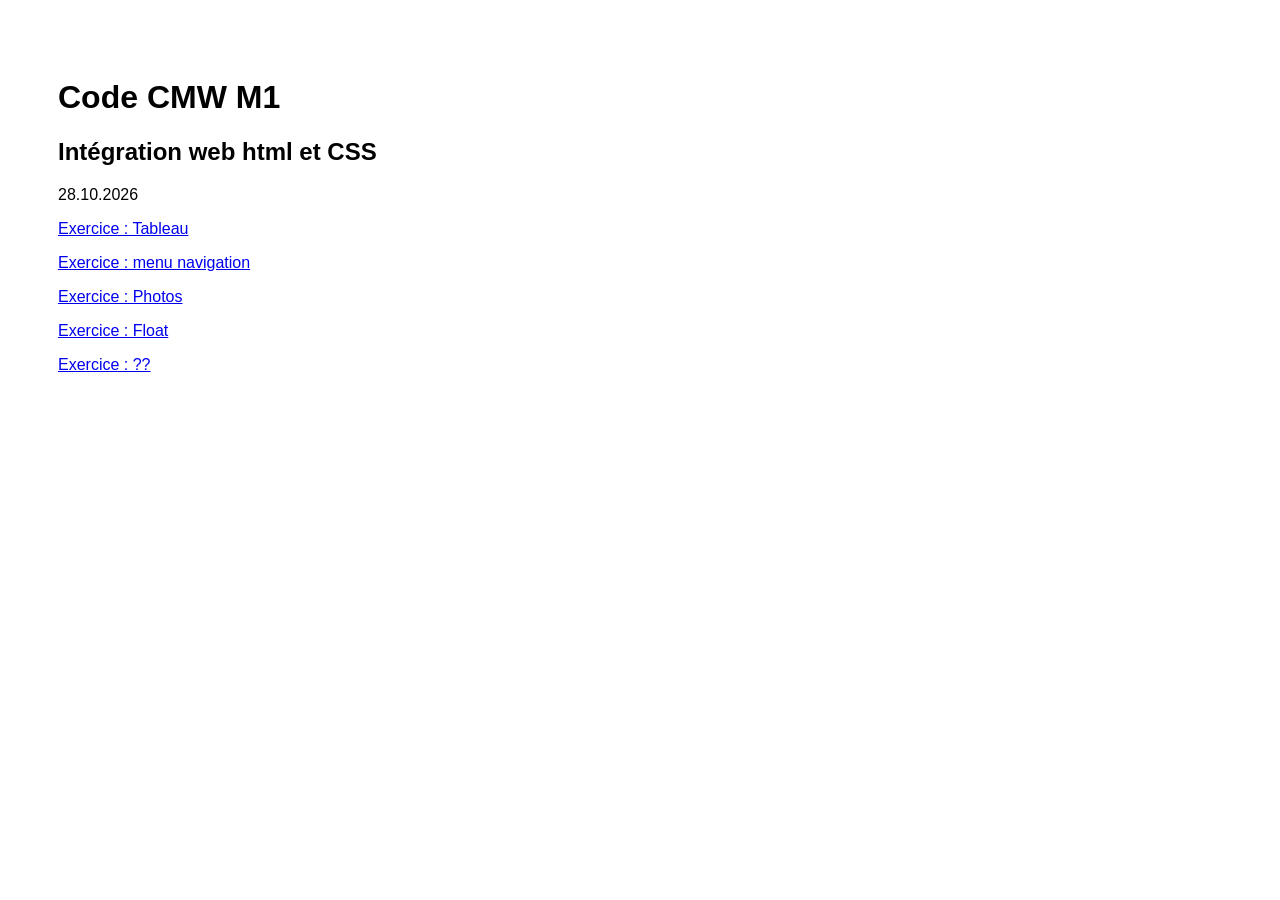
<file: index.html>
<!DOCTYPE html>

<html>
<head>
  <meta http-equiv="CONTENT-TYPE" content="text/html; charset=UTF-8">
  <title>Codes CMW</title>
  <style>
    body{
      padding: 50px;
      font-family: Arial, Helvetica, sans-serif;
    }
  </style>
</head>

<body>
  <h1>Code CMW M1</h1>
  <h2>Intégration web html et CSS</h2>
  <p>28.10.2026</p>
  <p><a href="integration_web_html_css/28-10-26/tableau/tableau" target="_blank">Exercice : Tableau</a></p>
  <p><a href="integration_web_html_css/28-10-26/menu-navigation-vertical/menu-navigation-vertical/menu-navigation.html" target="_blank">Exercice : menu navigation</a></p>
  <p><a href="integration_web_html_css/28-10-26/photos/photos.html" target="_blank">Exercice : Photos</a></p>
  <p><a href="integration_web_html_css/28-10-26/Float/float.html" target="_blank">Exercice : Float</a></p>
  <p><a href="#" target="_blank">Exercice : ??</a></p>
</body>
</html>
</file>
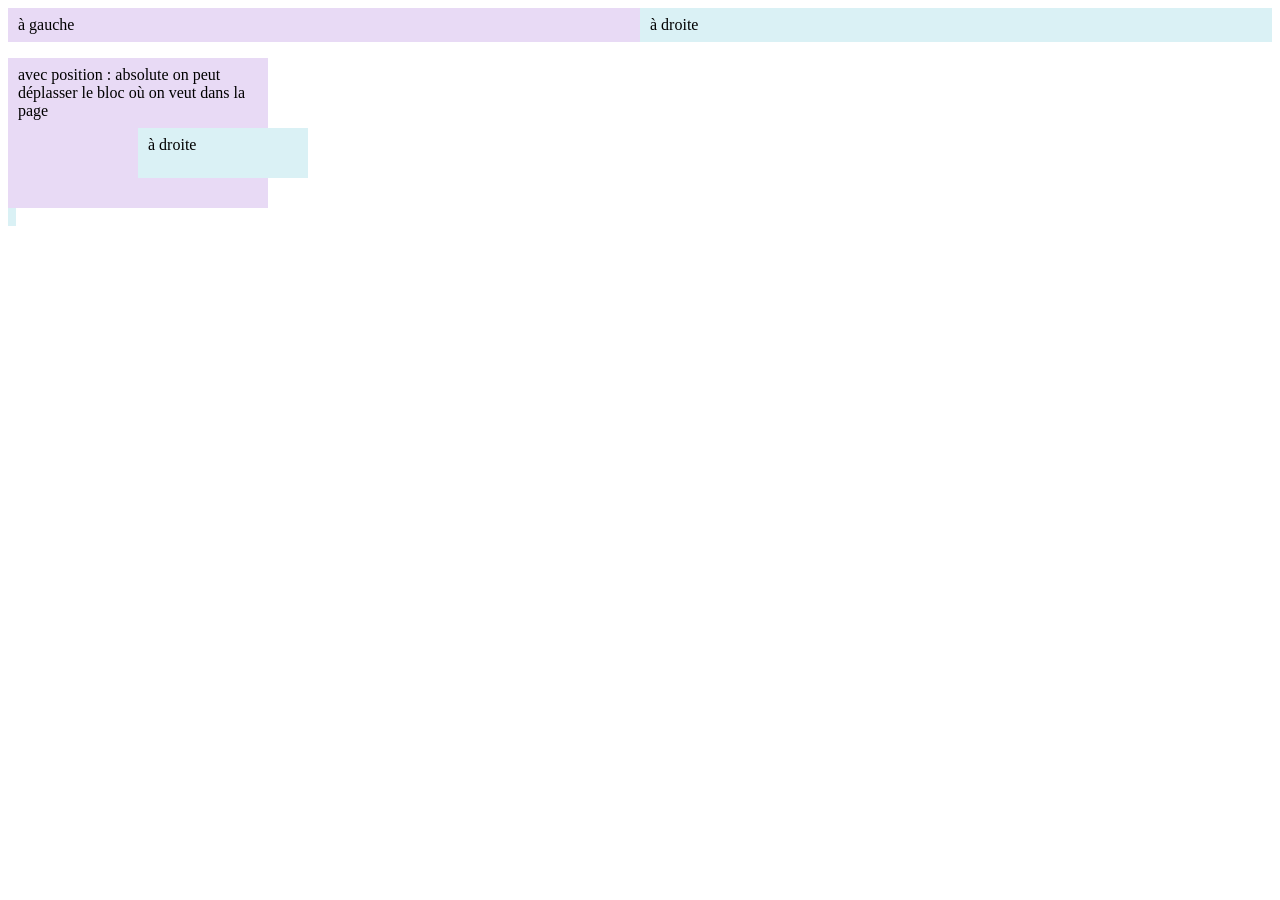
<file: integration_web_html_css/28-10-26/Float/float.html>
<!DOCTYPE html>

<html>
<head>
  <meta http-equiv="CONTENT-TYPE" content="text/html; charset=UTF-8">
  <link rel="stylesheet" href="float.css">
  <title>Exeercice</title>
</head>

<body>
  <div class="bloc-principal">
    <div class="bloc-gauche">
      <p>à gauche</p>
    </div>
    <div class="bloc-droite">
    <p>à droite</p>
    </div>
  </div>

  <div class="bloc-principal2">
    <div class="bloc-gauche2">
      <p>avec position : absolute on peut déplasser le bloc où on veut dans la page</p>
    </div>
    <div class="bloc-droite2">
    <p>à droite</p>
    </div>
  </div>

  <div class="bloc-principal3">
    <div class="bloc-gauche3">
        <img href="image2.png"/>
    </div>
    <div class="bloc-droite3">
        <img href="image2.png"/>
        <img href="image3.png"/>
        <img href="image4.png"/>
    </div>
  </div>

   
</body>
</html>
</file>
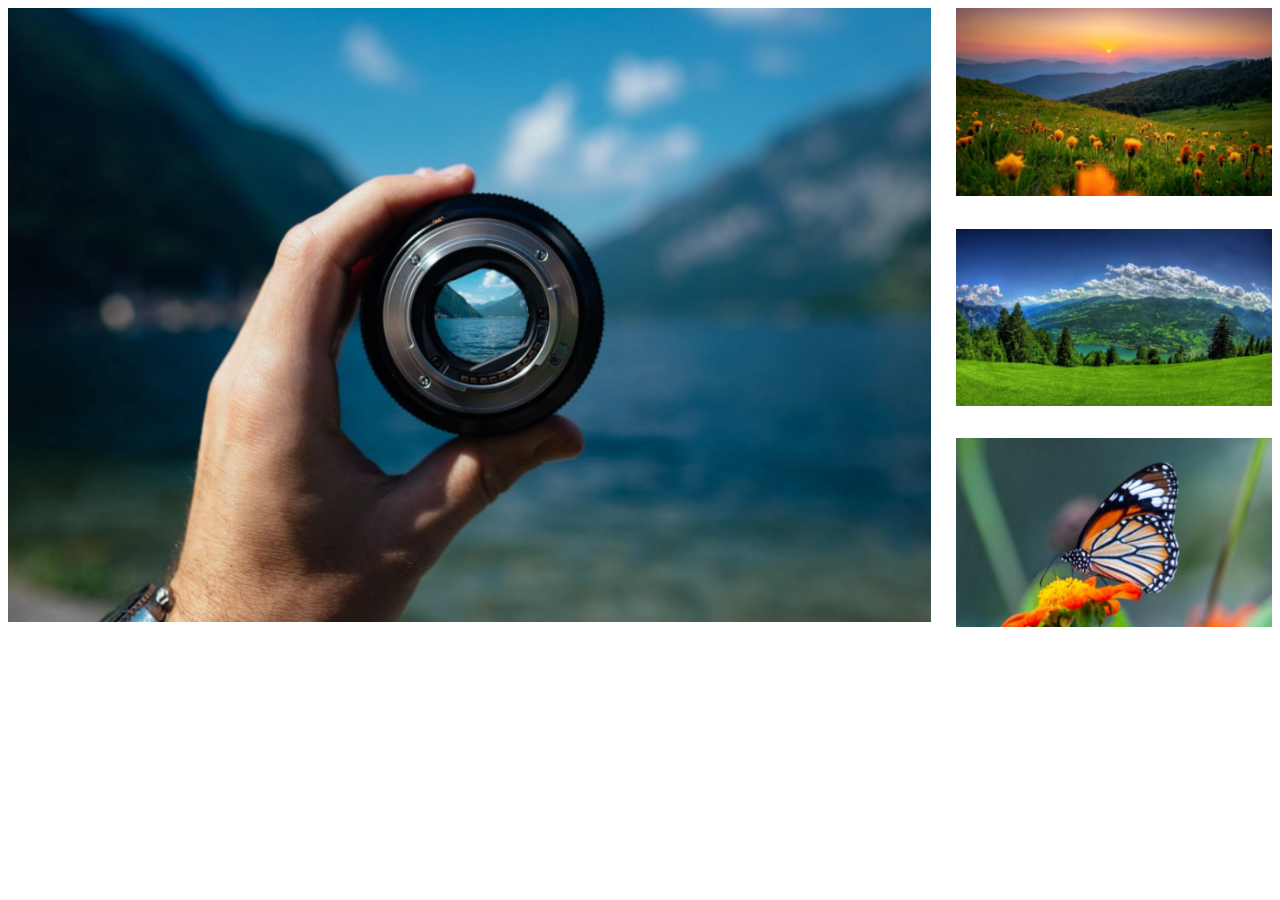
<file: integration_web_html_css/28-10-26/photos/photos.html>
<!DOCTYPE html>

<html>
<head>
  <meta http-equiv="CONTENT-TYPE" content="text/html; charset=UTF-8">
  <link rel="stylesheet" href="photos.css">
  <title>Exeercice</title>
</head>

<body>
 

  <div class="bloc-principal">
    <div class="bloc-gauche">
        <img class="image1" src="image1.png"/>
    </div>
    <div class="bloc-droite">
        <div class="image2"><img src="image2.png"/></div>
        <div class="image3"><img src="image3.png"/></div>
        <div class="image4"><img src="image4.png"/></div>
   
    </div>
  </div>

   
</body>
</html>
</file>
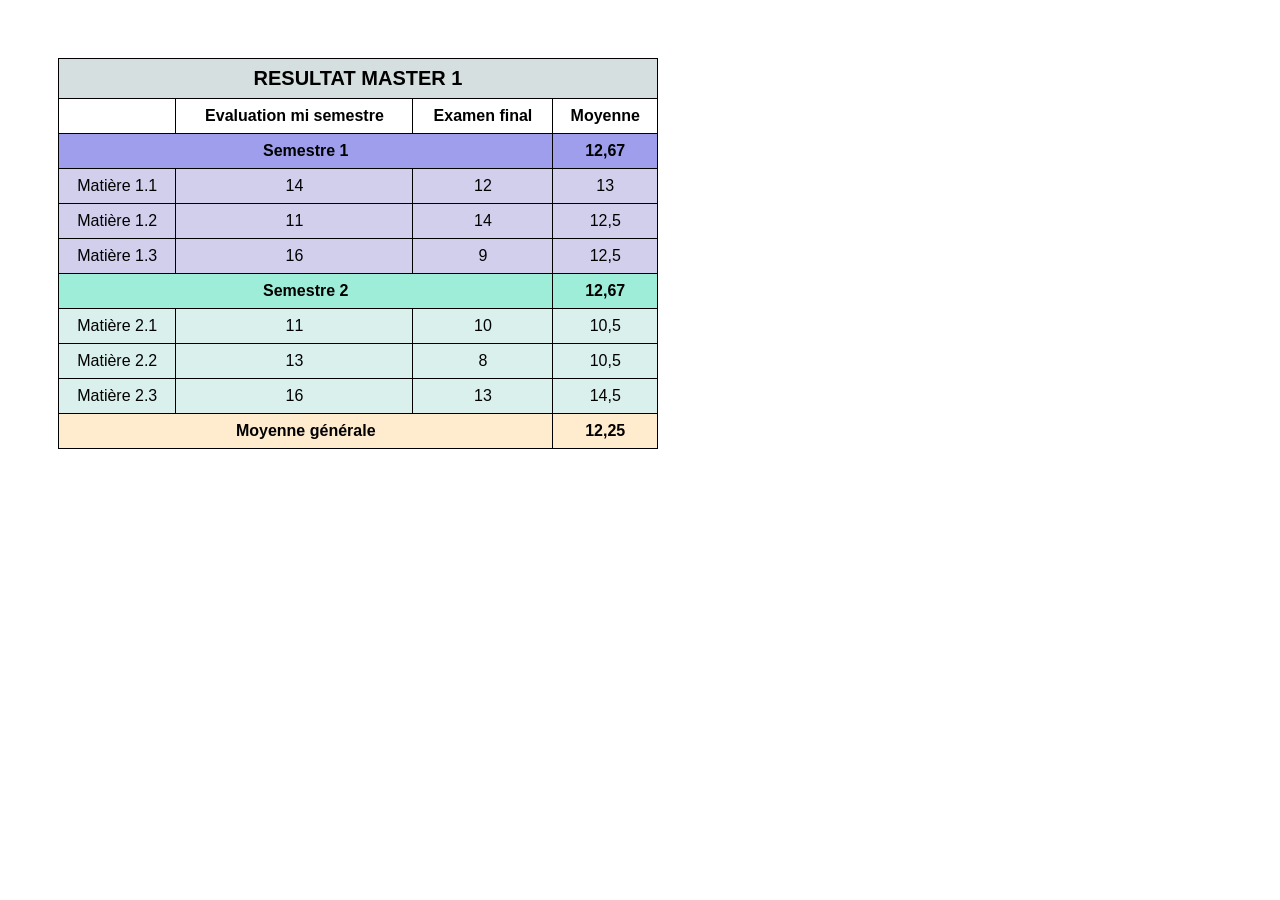
<file: integration_web_html_css/28-10-26/tableau/tableau.html>
<!DOCTYPE html>

<html>
<head>
  <meta http-equiv="CONTENT-TYPE" content="text/html; charset=UTF-8">
  <link rel="stylesheet" href="style_tableau.css">
  <title>Exemple Tableau</title>
</head>

<body>

  <table>
    <tr class="result">
        <td colspan="4"> RESULTAT MASTER 1</td>
    </tr>
    <tr class="eval">
        <td>  </td>
        <td> Evaluation mi semestre </td>
        <td> Examen final </td>
        <td> Moyenne </td>
    </tr>
    <tr class="sem1">
        <td colspan="3"> Semestre 1 </td>
        <td>12,67</td>
    </tr>
    <tr class="mat1">
        <td> Matière 1.1 </td>
        <td> 14 </td>
        <td> 12 </td>
        <td> 13 </td>
    </tr>
    <tr class="mat1">
        <td> Matière 1.2 </td>
        <td> 11 </td>
        <td> 14 </td>
        <td> 12,5 </td>
    </tr>
    <tr class="mat1">
        <td> Matière 1.3 </td>
        <td> 16 </td>
        <td> 9 </td>
        <td> 12,5 </td>
    </tr>
    <tr class="sem2">
        <td colspan="3"> Semestre 2 </td>
        <td>12,67</td>
    </tr>
    <tr class="mat2">
        <td> Matière 2.1 </td>
        <td> 11 </td>
        <td> 10 </td>
        <td> 10,5 </td>
    </tr>
    <tr class="mat2">
        <td> Matière 2.2 </td>
        <td> 13 </td>
        <td> 8 </td>
        <td> 10,5 </td>
    </tr>
    <tr class="mat2">
        <td> Matière 2.3 </td>
        <td> 16 </td>
        <td> 13 </td>
        <td> 14,5 </td>
    </tr>
    <tr class="moyenne">
        <td colspan="3"> Moyenne générale </td>
        <td>12,25</td>
    </tr>

  </table>


</body>
</html>
</file>
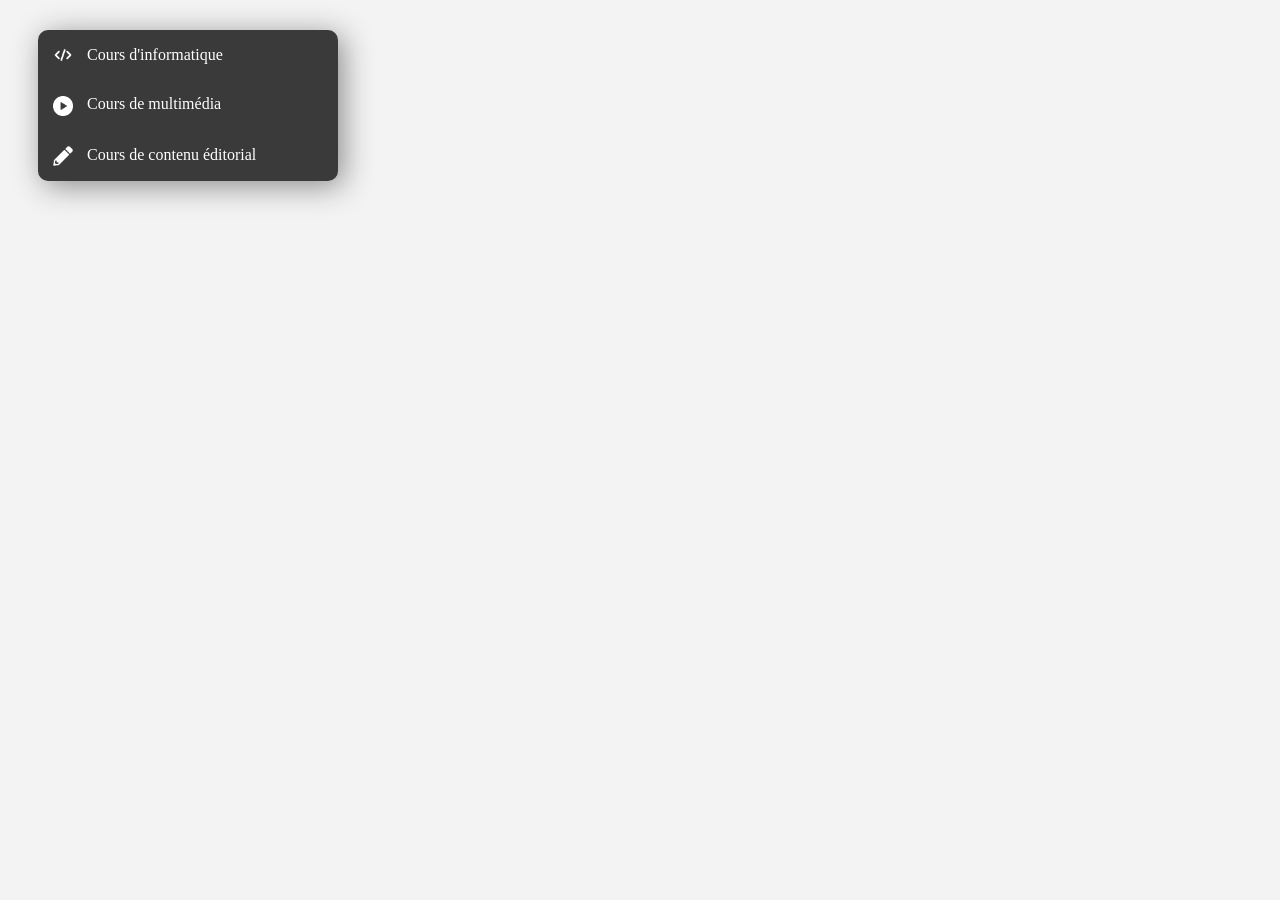
<file: integration_web_html_css/28-10-26/menu-navigation-vertical/menu-navigation-vertical/menu-navigation.html>
<!DOCTYPE html>
<html lang="fr">
<head>
  <meta charset="UTF-8">
  <meta name="viewport" content="width=device-width, initial-scale=1.0">
  <title>Menu de navigation</title>
  <meta name="description" content="Menu de navigation">

   <style>
      html {
         background-color: #f3f3f3;
      }

      nav {
         background-color: #3a3a3a;
         margin: 30px;
         border-radius: 10px;
         width: 300px;
         box-shadow: 5px 5px 30px rgb(139, 139, 139);
      }

      ul {
         list-style-type: none;
         padding-left: 0;
      }

      a {
         color: white;
         text-decoration: none;
         display: block;
         padding: 15px;
      }

      a img {
         width: 20px;
         height: 20px;
         padding-right: 10px;
      }

      a img, a span {
         display: inline-block;
         vertical-align: middle; 
      }

      nav ul li:nth-child(1) {
         border-top-left-radius: 10px;
         border-top-right-radius: 10px;
      }

      nav ul li:nth-last-child(1) {
         border-bottom-left-radius: 10px;
         border-bottom-right-radius: 10px;
      }

      ul li ul {
         display: none;
      }

      li:hover {
         background-color: #242424;
      }

      li:hover a {
         color: orangered;
         font-weight: bold;
      }

      li:hover ul {
         display: block;
      }

      li:hover ul li a {
         font-weight: normal;
         color: rgb(209, 120, 88);
      }

      li:hover ul li:hover a {
         font-weight: bold;
      }

      .ligne{
         position: relative;
      }

   </style>
</head>

<body>

   <div>
      <!-- Menu de navigation -->
      <nav>
         <ul class="ligne">
            <!-- Elément 1 -->
            <li class="element1">
               <a href="#">
                  <img src="code.png" alt="Cours d'informatique"/>
                  <span>Cours d'informatique</span>
               </a>
               <ul>
                  <li><a href="#">Intégration web</a></li>
                  <li><a href="#">Javascript</a></li>
                  <li><a href="#">PHP</a></li>
                  <li><a href="#">Base de données</a></li>
                  <li><a href="#">CMS</a></li>
               </ul>
            </li>
             <!-- Elément 2 -->
            <li>
               <a href="#">
                  <img src="play.png" alt="Cours de multimédia"/>
                  Cours de multimédia
               </a>
               <ul>
                  <li><a href="#">UX Design</a></li>
                  <li><a href="#">Retouche numérique</a></li>
                  <li><a href="#">Illustration</a></li>
               </ul>
            </li>
             <!-- Elément 3 -->
            <li>
               <a href="#">
                  <img src="write.png" alt="Cours de contenu éditorial"/>
                  Cours de contenu éditorial
               </a>
               <ul>
                  <li><a href="#">Expression et communication</a></li>
                  <li><a href="#">Contenu éditorial</a></li>
                  <li><a href="#">Réseaux sociaux</a></li>
               </ul>
            </li>
         </ul>
      </nav>
   </div>

</body>
</html>
</file>
<file: integration_web_html_css/28-10-26/Float/float.css>
p{
    margin-top: 8px;
    margin-bottom: 8px;
    margin-left: 10px;
    margin-right: 10px;
}


.bloc-principal{
    position: relative;
}

.bloc-gauche{
    float: left;
    width: 50%;
    background-color: rgb(232, 218, 245);
}

.bloc-droite{
    float: right;
    width: 50%;
    background-color: rgb(218, 241, 245);
}




.bloc-principal2{

    position: relative;
}

.bloc-gauche2{
    position: absolute;
    z-index:1;
    top: 50px;
    width: 260px;
    height: 150px;
    background-color: rgb(232, 218, 245);
}

.bloc-droite2{
    position: absolute;
    top: 120px;
    left: 130px;
    z-index:2;
    width: 170px;
    height: 50px;
    background-color: rgb(218, 241, 245);
}

.bloc-principal3{

    position: relative;
}

.bloc-gauche3{
    position: absolute;
    z-index:3;


    background-color: rgb(232, 218, 245);
}

.bloc-droite3{
    position: absolute;
    top: 200px;

    z-index:3;

    background-color: rgb(218, 241, 245);
}
</file>
<file: integration_web_html_css/28-10-26/photos/photos.css>
.bloc-principal{

    position: relative;
    width: 100%;
}

.bloc-gauche{
    float: left;
    width: 73%;
}

.bloc-droite{
    float: right;
    width: 25%;
    display: grid;
    grid-template-columns: 3fr;
    gap: 5%;
}

img{
    width: 100%;
}

.image1{
    height: 100%;
    margin: 0px;
}
</file>
<file: integration_web_html_css/28-10-26/tableau/style_tableau.css>
body{
    padding: 50px;
    font-family: Arial, Helvetica, sans-serif;
}

table{
  border-collapse: collapse;
  width: 600px;
}

td{
  border: 1px solid black;
  min-width: 40px;
  padding: 8px;
  text-align: center;

}

.result{
    font-size: 20px;
    font-weight: 600;
    background-color: rgb(213, 223, 223);
}
.result:hover{
    font-size: 20px;
    font-weight: 600;
    background-color: rgb(229, 218, 227);
}

.eval{
    font-weight: 600;
}

.sem1{
    background-color: rgb(158, 158, 237);
    font-weight: 600;
}

.mat1{
    background-color: rgb(210, 207, 237);
}

.sem2{
    background-color: rgb(158, 237, 216);
    font-weight: 600;
}

.mat2{
    background-color: rgb(218, 240, 236);
}

.moyenne {
    background-color: blanchedalmond;
    font-weight: 600;
}
</file>
